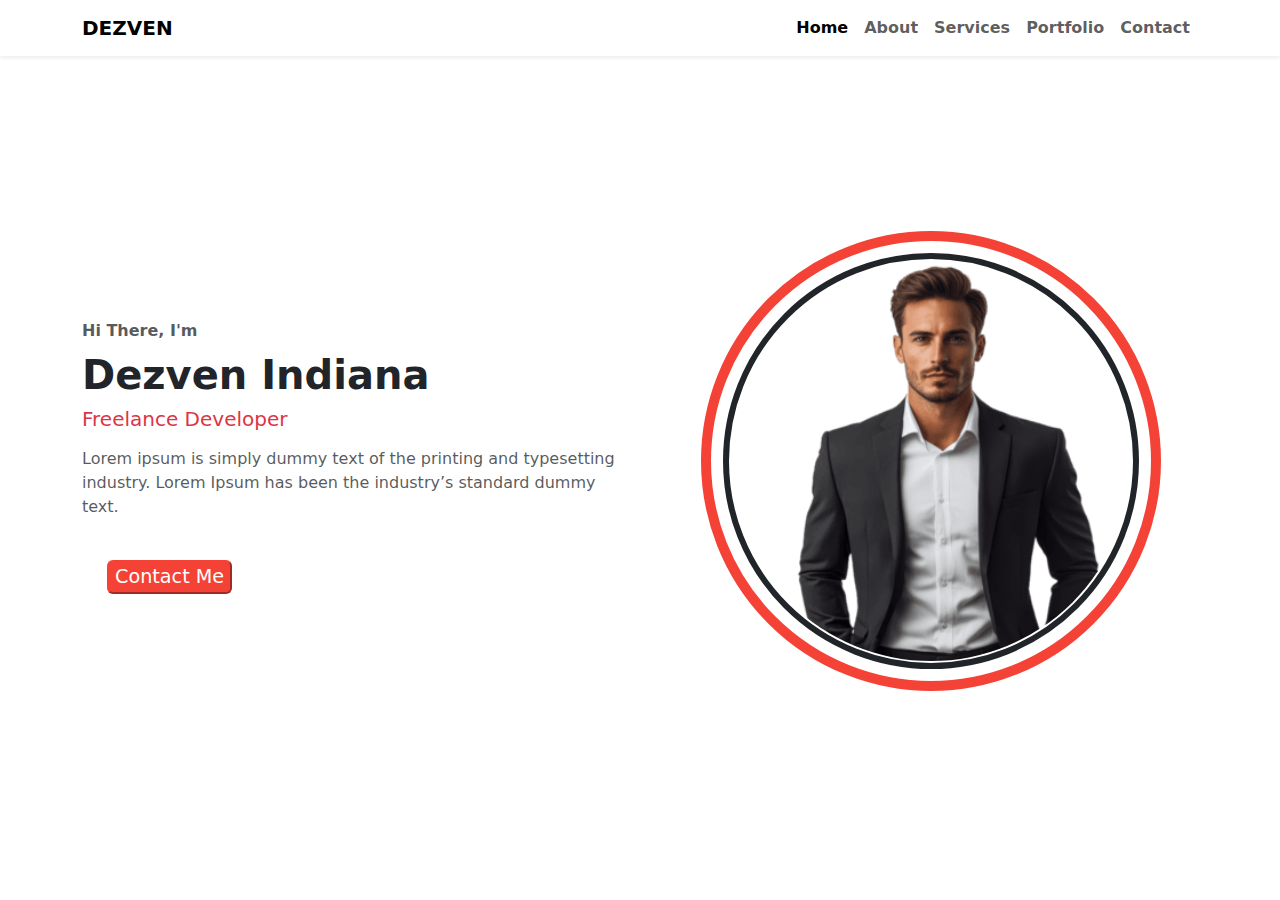
<file: Bootstrap EXAM/HTML/index.html>
<!DOCTYPE html>
<html lang="en">
<head>
    <meta charset="UTF-8">
    <meta name="viewport" content="width=device-width, initial-scale=1.0">
    <title>Dezven protofolio</title>
    <link rel="stylesheet" href="../CSS/style.css">
    <link href="https://cdn.jsdelivr.net/npm/bootstrap@5.3.8/dist/css/bootstrap.min.css" rel="stylesheet">
</head>
<body>
    <nav class="navbar navbar-expand-lg navbar-light bg-white shadow-sm">
  <div class="container">
    <a class="navbar-brand brand" href="#">DEZVEN</a>
    <button class="navbar-toggler" type="button" data-bs-toggle="collapse" data-bs-target="#navMenu">
      <span class="navbar-toggler-icon"></span>
    </button>

    <div class="collapse navbar-collapse justify-content-end" id="navMenu">
      <ul class="navbar-nav mb-2 mb-lg-0">
        <li class="nav-item"><a class="nav-link active" href="index.html">Home</a></li>
        <li class="nav-item"><a class="nav-link" href="about.html">About</a></li>
        <li class="nav-item"><a class="nav-link" href="service.html">Services</a></li>
        <li class="nav-item"><a class="nav-link" href="#">Portfolio</a></li>
        <li class="nav-item"><a class="nav-link" href="contact.html">Contact</a></li>
      </ul>
    </div>
  </div>
</nav>


<section class="hero">
  <div class="container">
    <div class="row align-items-center g-5">
      
      
      <div class="col-lg-6">
        <p class="text-muted mb-2">Hi There, I'm</p>
        <h1 class="fw-bold">Dezven Indiana</h1>
        <h5 class="text-danger mb-3">Freelance Developer</h5>
        <p class="text-muted">
          Lorem ipsum is simply dummy text of the printing and typesetting industry.
          Lorem Ipsum has been the industry’s standard dummy text.
        </p>
        <a href="contact.html" class="btn btn-main px-4 py-2 mt-3"><button>Contact Me</button></a>
      </div>

    
      <div class="col-lg-6 d-flex justify-content-center">
        <div class="profile-wrapper">
          <img src="../IMAGES/profile-photo-png.png" alt="Profile" class="profile-img">
        </div>
      </div>

    </div>
  </div>
</section>


    <script src="https://cdn.jsdelivr.net/npm/bootstrap@5.3.8/dist/js/bootstrap.bundle.min.js" integrity="sha384-FKyoEForCGlyvwx9Hj09JcYn3nv7wiPVlz7YYwJrWVcXK/BmnVDxM+D2scQbITxI" crossorigin="anonymous"></script>
</body>
</html>
</file>
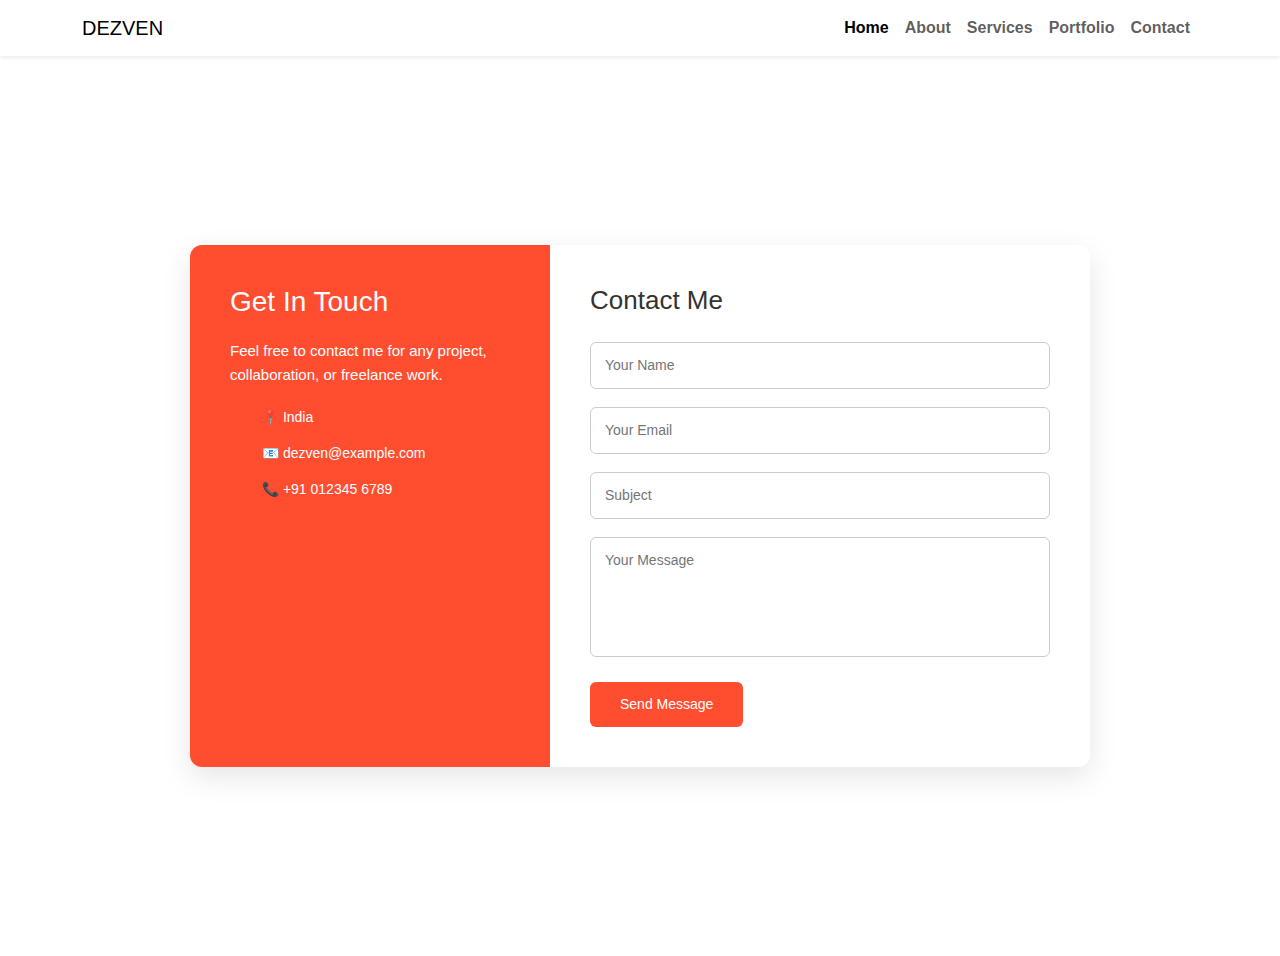
<file: Bootstrap EXAM/HTML/contact.html>
<!DOCTYPE html>
<html lang="en">
<head>
    <meta charset="UTF-8">
    <meta name="viewport" content="width=device-width, initial-scale=1.0">
    <title>Contact  </title>
    <link rel="stylesheet" href="../CSS/contact.css">
    <link href="https://cdn.jsdelivr.net/npm/bootstrap@5.3.8/dist/css/bootstrap.min.css" rel="stylesheet">
</head>
<body>
    <nav class="navbar navbar-expand-lg navbar-light bg-white shadow-sm">
  <div class="container">
    <a class="navbar-brand brand" href="#">DEZVEN</a>
    <button class="navbar-toggler" type="button" data-bs-toggle="collapse" data-bs-target="#navMenu">
      <span class="navbar-toggler-icon"></span>
    </button>

    <div class="collapse navbar-collapse justify-content-end" id="navMenu">
      <ul class="navbar-nav mb-2 mb-lg-0">
        <li class="nav-item"><a class="nav-link active" href="index.html">Home</a></li>
        <li class="nav-item"><a class="nav-link" href="about.html">About</a></li>
        <li class="nav-item"><a class="nav-link" href="service.html">Services</a></li>
        <li class="nav-item"><a class="nav-link" href="#">Portfolio</a></li>
        <li class="nav-item"><a class="nav-link" href="contact.html">Contact</a></li>
      </ul>
    </div>
  </div>
</nav>

<section class="contact-section">
    <div class="contact-box">

        <div class="contact-info">
            <h2>Get In Touch</h2>
            <p>
                Feel free to contact me for any project, collaboration, or freelance work.
            </p>
            <ul>
                <li>📍 India</li>
                <li>📧 dezven@example.com</li>
                <li>📞 +91 012345 6789</li>
            </ul>
        </div>

        <div class="contact-form">
            <h2>Contact Me</h2>
            <form>
                <div class="form-group">
                    <input type="text" placeholder="Your Name" required>
                </div>

                <div class="form-group">
                    <input type="email" placeholder="Your Email" required>
                </div>

                <div class="form-group">
                    <input type="text" placeholder="Subject">
                </div>

                <div class="form-group">
                    <textarea placeholder="Your Message"></textarea>
                </div>

                <button type="submit">Send Message</button>
            </form>
        </div>

    </div>
</section>

</body>
</html>
</file>
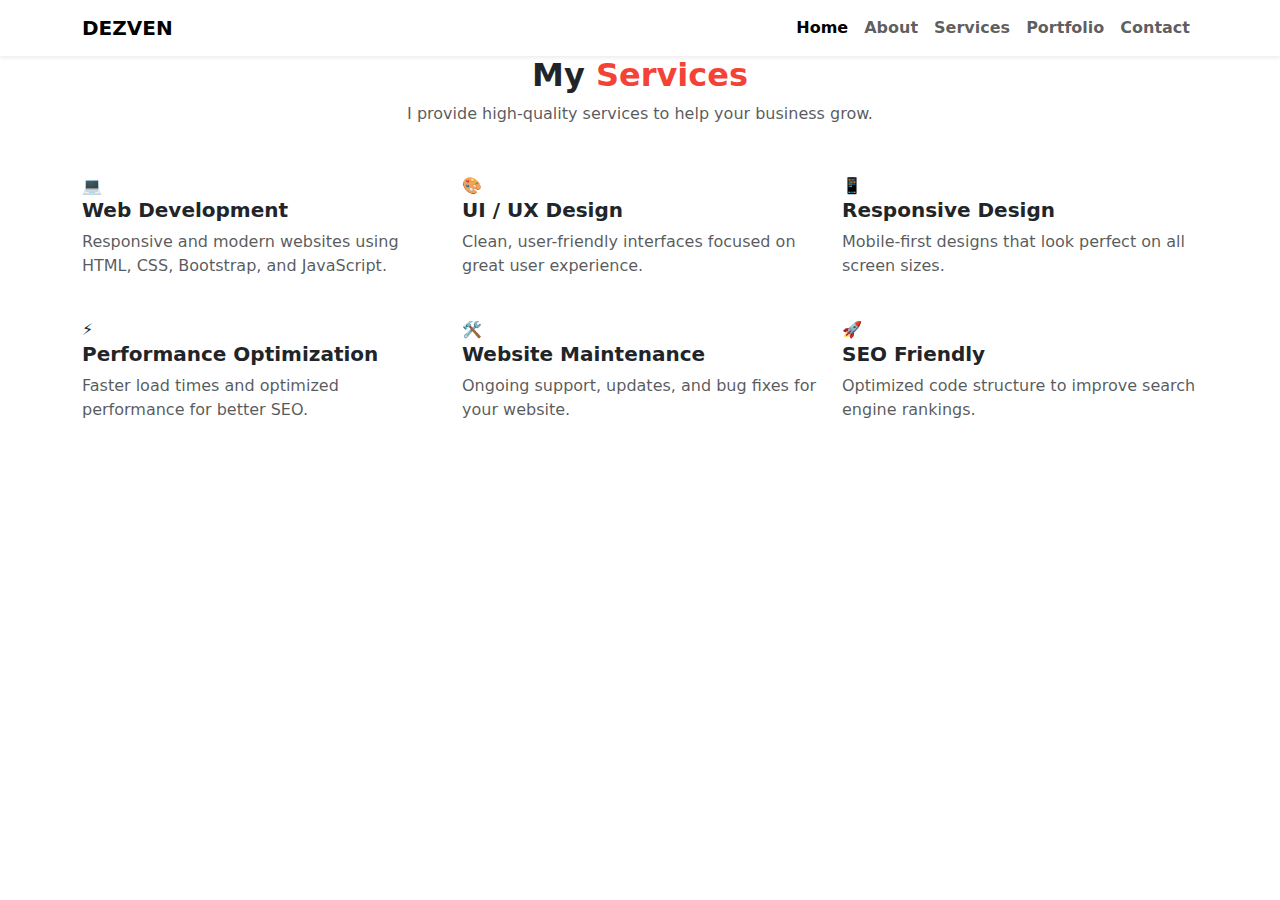
<file: Bootstrap EXAM/HTML/service.html>
<!DOCTYPE html>
<html lang="en">
<head>
  <meta charset="UTF-8">
  <title>About Me</title>
  <meta name="viewport" content="width=device-width, initial-scale=1">
    <link rel="stylesheet" href="../CSS/about.css">
  
  <link href="https://cdn.jsdelivr.net/npm/bootstrap@5.3.2/dist/css/bootstrap.min.css" rel="stylesheet">

  
</head>
<body>


<nav class="navbar navbar-expand-lg navbar-light bg-white shadow-sm">
  <div class="container">
    <a class="navbar-brand brand" href="#">DEZVEN</a>
    <button class="navbar-toggler" type="button" data-bs-toggle="collapse" data-bs-target="#navMenu">
      <span class="navbar-toggler-icon"></span>
    </button>

    <div class="collapse navbar-collapse justify-content-end" id="navMenu">
      <ul class="navbar-nav mb-2 mb-lg-0">
        <li class="nav-item"><a class="nav-link active" href="index.html">Home</a></li>
        <li class="nav-item"><a class="nav-link" href="about.html">About</a></li>
        <li class="nav-item"><a class="nav-link" href="service.html">Services</a></li>
        <li class="nav-item"><a class="nav-link" href="#">Portfolio</a></li>
        <li class="nav-item"><a class="nav-link" href="#">Contact</a></li>
      </ul>
    </div>
  </div>
</nav>

<section class="services-section">
  <div class="container">

    <!-- Heading -->
    <div class="text-center mb-5">
      <h2 class="fw-bold">My <span class="highlight">Services</span></h2>
      <p class="text-muted">
        I provide high-quality services to help your business grow.
      </p>
    </div>

    <!-- Services Grid -->
    <div class="row g-4">

      <div class="col-md-6 col-lg-4">
        <div class="service-card">
          <div class="service-icon">💻</div>
          <h5 class="fw-bold">Web Development</h5>
          <p class="text-muted">
            Responsive and modern websites using HTML, CSS, Bootstrap, and JavaScript.
          </p>
        </div>
      </div>

      <div class="col-md-6 col-lg-4">
        <div class="service-card">
          <div class="service-icon">🎨</div>
          <h5 class="fw-bold">UI / UX Design</h5>
          <p class="text-muted">
            Clean, user-friendly interfaces focused on great user experience.
          </p>
        </div>
      </div>

      <div class="col-md-6 col-lg-4">
        <div class="service-card">
          <div class="service-icon">📱</div>
          <h5 class="fw-bold">Responsive Design</h5>
          <p class="text-muted">
            Mobile-first designs that look perfect on all screen sizes.
          </p>
        </div>
      </div>

      <div class="col-md-6 col-lg-4">
        <div class="service-card">
          <div class="service-icon">⚡</div>
          <h5 class="fw-bold">Performance Optimization</h5>
          <p class="text-muted">
            Faster load times and optimized performance for better SEO.
          </p>
        </div>
      </div>

      <div class="col-md-6 col-lg-4">
        <div class="service-card">
          <div class="service-icon">🛠️</div>
          <h5 class="fw-bold">Website Maintenance</h5>
          <p class="text-muted">
            Ongoing support, updates, and bug fixes for your website.
          </p>
        </div>
      </div>

      <div class="col-md-6 col-lg-4">
        <div class="service-card">
          <div class="service-icon">🚀</div>
          <h5 class="fw-bold">SEO Friendly</h5>
          <p class="text-muted">
            Optimized code structure to improve search engine rankings.
          </p>
        </div>
      </div>

    </div>
  </div>
</section>

<script src="https://cdn.jsdelivr.net/npm/bootstrap@5.3.2/dist/js/bootstrap.bundle.min.js"></script>
</body>
</html>
</file>
<file: Bootstrap EXAM/CSS/style.css>
body {
      background-color: #fff;
    }

    .brand {
      font-weight: 700;
      font-size: 24px;
    }    

    .hero {
      min-height: 90vh;
      display: flex;
      align-items: center;
    }

    .mb-2 {
        font-weight: 700;
    }
    .profile-wrapper {
      width: 460px;
      height: 460px;
      border-radius: 50%;
      border: 10px solid #f44336;
      display: flex;
      align-items: center;
      justify-content: center;
      position: relative;
    }

    .profile-wrapper::after {
      content: "";
      position: absolute;
      inset: 12px;
      border-radius: 50%;
      border: 6px solid #212529;
    }

    .profile-img {
      width: 400px;
      height: 400px;
      object-fit: cover;
      border-radius: 50%;
      z-index: 1;
    }

    .btn-main button {
      background-color: #f44336;
      color: #fff;
      font-size: larger;
      border-radius: 6px;
      border-color: #f44336;
    }

    .btn-main button:hover {
      background-color: #d7372f;
      color: #fff;
    }
</file>
<file: Bootstrap EXAM/CSS/contact.css>
* {
            margin: 0;
            padding: 0;
            box-sizing: border-box;
            font-family: Arial, Helvetica, sans-serif;
        }

        body {
            background: #f7f7f7;
        }
        .mb-2 {
        font-weight: 700;
        }

        .contact-section {
            width: 100%;
            min-height: 100vh;
            display: flex;
            align-items: center;
            justify-content: center;
            padding: 40px;
        }

        .contact-box {
            background: #ffffff;
            width: 900px;
            max-width: 100%;
            display: flex;
            border-radius: 12px;
            overflow: hidden;
            box-shadow: 0 10px 30px rgba(0,0,0,0.1);
        }

        .contact-info {
            width: 40%;
            background: #ff4d30;
            color: #fff;
            padding: 40px;
        }

        .contact-info h2 {
            font-size: 28px;
            margin-bottom: 20px;
        }

        .contact-info p {
            font-size: 15px;
            line-height: 1.6;
            margin-bottom: 20px;
        }

        .contact-info ul {
            list-style: none;
        }

        .contact-info ul li {
            margin-bottom: 15px;
            font-size: 14px;
        }

        .contact-form {
            width: 60%;
            padding: 40px;
        }

        .contact-form h2 {
            font-size: 26px;
            margin-bottom: 25px;
            color: #333;
        }

        .form-group {
            margin-bottom: 18px;
        }

        .form-group input,
        .form-group textarea {
            width: 100%;
            padding: 12px 14px;
            border: 1px solid #ccc;
            border-radius: 6px;
            font-size: 14px;
            outline: none;
        }

        .form-group textarea {
            resize: none;
            height: 120px;
        }

        .form-group input:focus,
        .form-group textarea:focus {
            border-color: #ff4d30;
        }

        .contact-form button {
            background: #ff4d30;
            color: #fff;
            border: none;
            padding: 12px 30px;
            font-size: 14px;
            border-radius: 6px;
            cursor: pointer;
            transition: 0.3s;
        }

        .contact-form button:hover {
            background: #e13b22;
        }

        @media (max-width: 768px) {
            .contact-box {
                flex-direction: column;
            }

            .contact-info,
            .contact-form {
                width: 100%;
            }
        }
</file>
<file: Bootstrap EXAM/CSS/about.css>
body {
      background-color: #fff;
    }

    .brand {
      font-weight: 700;
      font-size: 24px;
    }
    .mb-2 {
        font-weight: 700;
    }
    .about-section {
      padding: 80px 0;
    }

    .profile-img {
      width: 100%;
      max-width: 350px;
      border-radius: 20px;
    }

    .highlight {
      color: #f44336;
    }

    .info-box {
      background: #f8f9fa;
      border-radius: 10px;
      padding: 20px;
    }

    .btn-main button {
      background-color: #f44336;
      color: #fff;
      font-size: larger;
      border-radius: 6px;
      border-color: #f44336;
    }

    .btn-main button:hover {
      background-color: #d7372f;
      color: #fff;
    }
</file>
